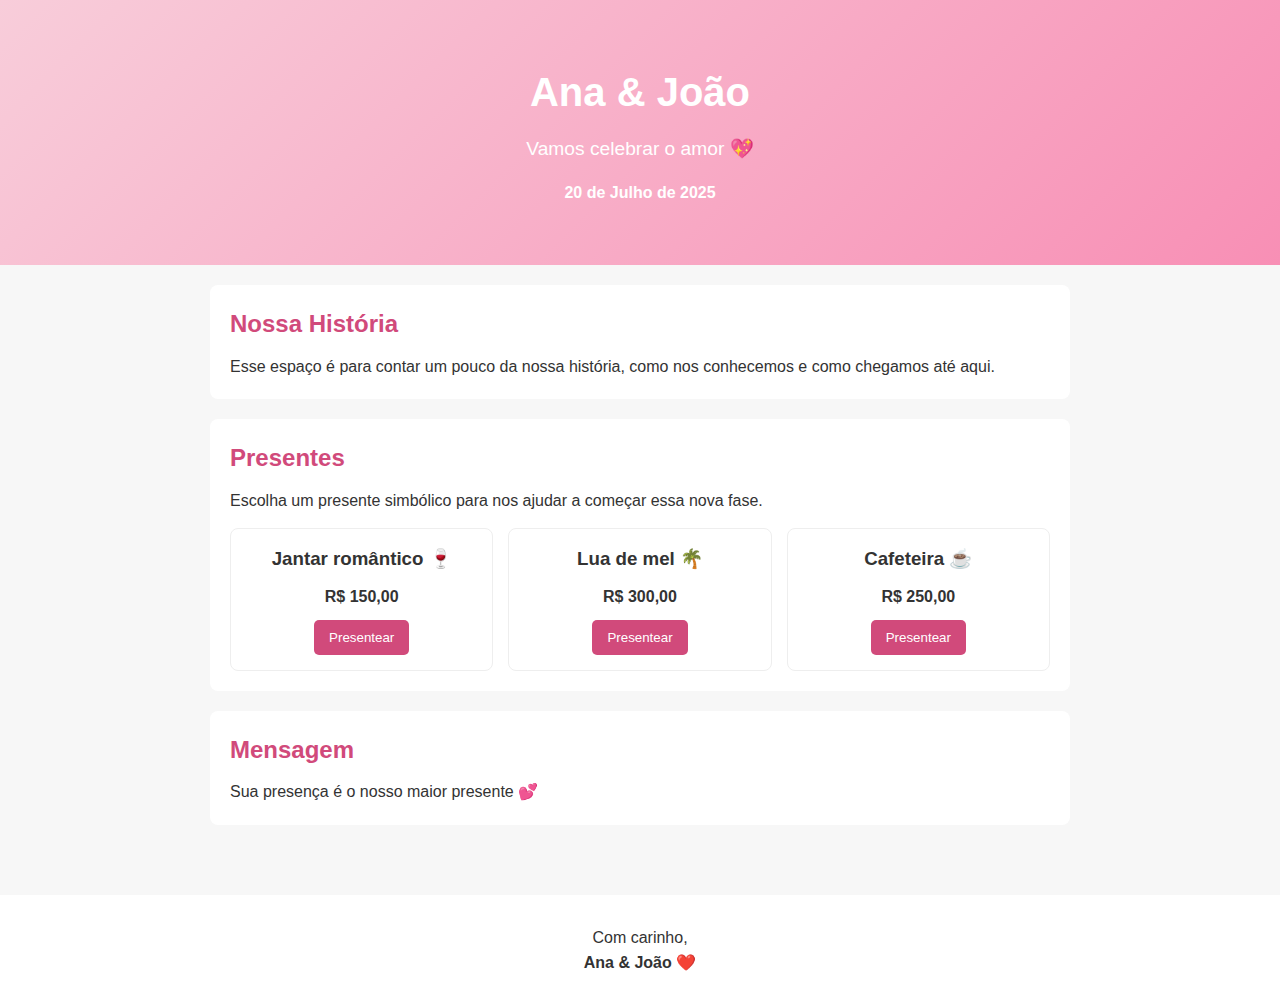
<file: site-casamento/index.html>
<!DOCTYPE html>
<html lang="pt-BR">
<head>
  <meta charset="UTF-8" />

  <!-- ESSENCIAL PARA MOBILE -->
  <meta name="viewport" content="width=device-width, initial-scale=1.0" />

  <title>Ana & João 💍</title>

  <link rel="stylesheet" href="css/style.css" />
</head>
<body>

  <header class="hero">
    <div class="hero-content">
      <h1>Ana & João</h1>
      <p>Vamos celebrar o amor 💖</p>
      <span class="date">20 de Julho de 2025</span>
    </div>
  </header>

  <main class="container">

    <section class="section">
      <h2>Nossa História</h2>
      <p>
        Esse espaço é para contar um pouco da nossa história,
        como nos conhecemos e como chegamos até aqui.
      </p>
    </section>

    <section class="section">
      <h2>Presentes</h2>
      <p>
        Escolha um presente simbólico para nos ajudar a começar essa nova fase.
      </p>

      <div class="gifts">
        <div class="gift-card">
          <h3>Jantar romântico 🍷</h3>
          <span>R$ 150,00</span>
          <button>Presentear</button>
        </div>

        <div class="gift-card">
          <h3>Lua de mel 🌴</h3>
          <span>R$ 300,00</span>
          <button>Presentear</button>
        </div>

        <div class="gift-card">
          <h3>Cafeteira ☕</h3>
          <span>R$ 250,00</span>
          <button>Presentear</button>
        </div>
      </div>
    </section>

    <section class="section">
      <h2>Mensagem</h2>
      <p>
        Sua presença é o nosso maior presente 💕
      </p>
    </section>

  </main>

  <footer class="footer">
    <p>Com carinho,</p>
    <strong>Ana & João ❤️</strong>
  </footer>

  <script src="js/script.js"></script>
</body>
</html>
</file>
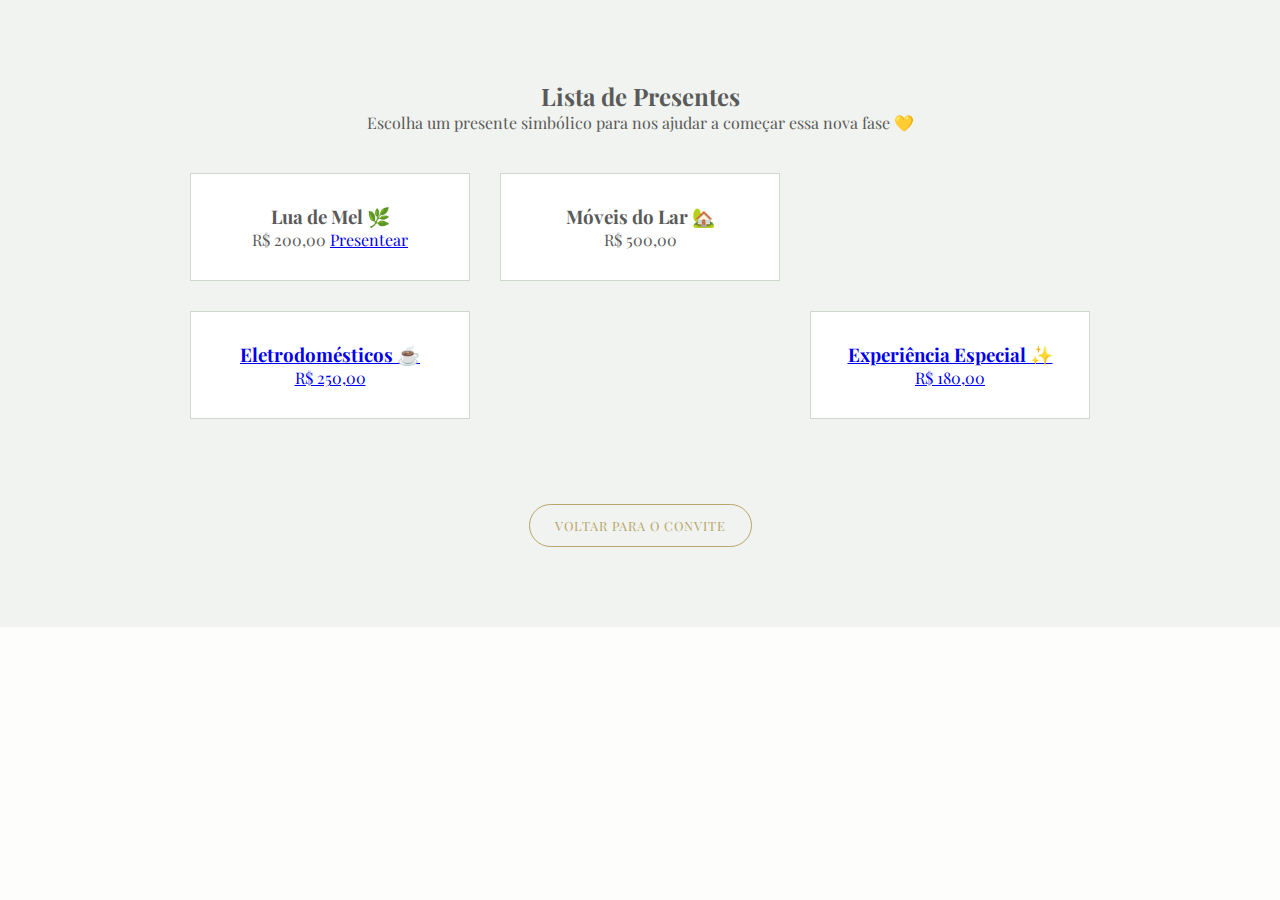
<file: presente.html>
<!DOCTYPE html>
<html lang="pt-BR">
<head>
  <meta charset="UTF-8" />
  <meta name="viewport" content="width=device-width, initial-scale=1.0">

  <title>Presentes – Felipe & Tereza</title>

  <link href="https://fonts.googleapis.com/css2?family=Playfair+Display:wght@400;600&family=Great+Vibes&display=swap" rel="stylesheet">
  <link rel="stylesheet" href="css/style.css">
</head>
<body>

  <section class="gifts-section">
    <h2>Lista de Presentes</h2>
    <p class="subtitle">
      Escolha um presente simbólico para nos ajudar a começar essa nova fase 💛
    </p>

     <div class="gifts">
    <div class="gift-card">
      <h3>Lua de Mel 🌿</h3>
      <span>R$ 200,00</span>
      <a
        href="https://mpago.la/2Z1pLdR"
        target="_blank"
        class="btn-gift"
      >
        Presentear
      </a>
    </div>

      <div class="gift-card">
        <h3>Móveis do Lar 🏡</h3>
        <span>R$ 500,00</span>
        <a
        href="https://mpago.la/2Z1pLdR"
        target="_blank"
        class="btn-gift"
      >      </div>

      <div class="gift-card">
        <h3>Eletrodomésticos ☕</h3>
        <span>R$ 250,00</span>
        <a
        href="https://mpago.la/2Z1pLdR"
        target="_blank"
        class="btn-gift"
        >      
      </div>

      <div class="gift-card">
        <h3>Experiência Especial ✨</h3>
        <span>R$ 180,00</span>
        <a
        href="https://mpago.la/2Z1pLdR"
        target="_blank"
        class="btn-gift"
        >      
      </div>
    </div>

    <div class="more-gifts">
      <a href="index.html" class="btn-more">
        Voltar para o convite
      </a>
    </div>
  </section>

  <script src="js/script.js"></script>
</body>
</html>
</file>
<file: site-casamento/css/style.css>
* {
  margin: 0;
  padding: 0;
  box-sizing: border-box;
  font-family: Arial, Helvetica, sans-serif;
}

body {
  background: #f7f7f7;
  color: #333;
  line-height: 1.6;
}

/* HERO */
.hero {
  background: linear-gradient(135deg, #f8cdda, #f88fb5);
  color: #fff;
  text-align: center;
  padding: 60px 20px;
}

.hero h1 {
  font-size: 2.5rem;
}

.hero p {
  font-size: 1.2rem;
  margin-top: 10px;
}

.hero .date {
  display: block;
  margin-top: 15px;
  font-weight: bold;
}

/* CONTAINER */
.container {
  width: 100%;
  max-width: 900px;
  margin: auto;
  padding: 20px;
}

/* SECTIONS */
.section {
  background: #fff;
  margin-bottom: 20px;
  padding: 20px;
  border-radius: 8px;
}

.section h2 {
  margin-bottom: 10px;
  color: #d14a7b;
}

/* PRESENTES */
.gifts {
  display: grid;
  grid-template-columns: repeat(auto-fit, minmax(220px, 1fr));
  gap: 15px;
  margin-top: 15px;
}

.gift-card {
  border: 1px solid #eee;
  border-radius: 8px;
  padding: 15px;
  text-align: center;
}

.gift-card h3 {
  margin-bottom: 10px;
}

.gift-card span {
  display: block;
  font-weight: bold;
  margin-bottom: 10px;
}

.gift-card button {
  background: #d14a7b;
  color: #fff;
  border: none;
  padding: 10px 15px;
  border-radius: 5px;
  cursor: pointer;
}

.gift-card button:hover {
  background: #b93a68;
}

/* FOOTER */
.footer {
  text-align: center;
  padding: 30px 20px;
  background: #fff;
  margin-top: 30px;
}
</file>
<file: css/style.css>
/* ============================================================
   0. CONFIGURAÇÕES GERAIS E RESET
   ============================================================ */
* { 
    margin: 0; 
    padding: 0; 
    box-sizing: border-box; 
}

body { 
    background-color: #fdfdfb; /* Fundo off-white geral */
    font-family: 'Playfair Display', serif;
    color: #5a5a5a;
    overflow-x: hidden;
    text-align: center; /* Centralização base para textos */
} 

/* Estilos de textos reutilizáveis em várias seções */
.script { 
    font-family: 'Great Vibes', cursive; 
    font-size: 2.2rem; 
    color: #b8a46a; 
    margin-bottom: 10px; 
    display: block; 
} 

/* ============================================================
   1. PRIMEIRA SEÇÃO: HERO (Ajuste de Espaçamentos)
   ============================================================ */
.hero {
    min-height: 100vh;
    background-image: url("../assets/fundo.jpeg");
    background-size: cover;
    background-position: center;
    display: flex;
    justify-content: center;
    align-items: center;
    padding: 40px 15px;
}

.card {
    background: rgba(255, 255, 255, 0.93);
    border: 1px solid #cfd8cc;
    max-width: 450px; /* Aumentei um pouco a largura para o texto respirar */
    width: 100%;
    padding: 60px 35px; /* Mais preenchimento interno */
    text-align: center;
    box-shadow: 0 10px 30px rgba(0,0,0,0.05);
}

/* Espaço abaixo do "Save the Date" e "Casamento" */
.save { 
    text-transform: uppercase; 
    letter-spacing: 2px; 
    font-size: 0.75rem; 
    color: #8c9b88; 
    display: block;
    margin-bottom: 5px;
    margin-left: 16px; /* move pra direita */
}

/* Espaço entre "Casamento" e o primeiro nome */
.script { 
    font-family: 'Great Vibes', cursive; 
    font-size: 4.8rem; 
    color: #b8a46a; 
    display: block; 
    margin-top: 0;         /* remove espaço acima */
    line-height: 0.5;      /* aproxima o texto de cima */
    margin-right: 16px; /* move pra direita */

} 

.localT { 
  margin-top: 10px;   /* não exagera */
  font-size: 0.95rem;
  line-height: 1.2;
  color: #5a5a5a;
}



/* Espaço entre os nomes dos noivos e o texto de convite */
h1 { 
    font-size: 2.6rem; 
    color: #6f7f6b; 
    font-weight: 400; 
    margin: 15px 0; /* Espaço entre Felipe & Maria Tereza */
} 

.amp { font-size: 1.8rem; color: #b8a46a; display: block; margin: -5px 0; }

/* Espaço para o parágrafo de introdução */
.text { 
    margin: 25px 0; /* Aumenta o espaço em cima e embaixo do texto */
    font-size: 1rem;
    line-height: 1.6;
    font-style: italic;
} 

/* Espaço para o bloco de Data e Hora */
.info { 
    display: flex;
    justify-content: space-around;
    margin: 30px 0; /* Mais distância entre o texto e a data */
    margin: 20px 0; /* Mais distância entre o texto e a data */
    padding: 20px 0;
    border-top: 1px solid #eee; /* Linhas sutis para destacar a data */
    border-bottom: 1px solid #eee;
} 

.info strong { font-size: 1.6rem; color: #6f7f6b; display: block; }
.info span { font-size: 0.8rem; text-transform: uppercase; letter-spacing: 1px; }


/* Espaço na 2 seção titulo  */
.script2 { 
  font-family: 'Great Vibes', cursive; 
  font-size: 2.4rem; 
  line-height: 1;
  color: #b8a46a; 
  display: block; 
  margin: 0 0 10px 0;   /* espaçamento padrão abaixo */
  line-height: 1;      
}

/* Espaço para o Local */
.local {
  margin-top: 14px;
  padding-top: 12px;
  border-top: 1px solid #cfd8cc;
}

.local strong {
  color: #6f7f6b;
  font-weight: 600;
}


/* ============================================================
   2. SEGUNDA SEÇÃO: EVENTO E CONTAGEM (Fundo Verde Suave)
   ============================================================ */
#evento-detalhes {
    background-color: #f0f3ef; /* Cor de destaque para separar as seções */
    padding: 30px 20px;
    border-top: 1px solid #cfd8cc;
    border-bottom: 1px solid #cfd8cc;
    display: flex;
    flex-direction: column;
    align-items: center; /* Garante que tudo dentro da seção fique no meio */
}

/* Título centralizado */
#status-evento {
    color: #6f7f6b;
    font-size: 2rem;
    margin-bottom: 30px;
    width: 100%;
    text-align: center;
}

/* Timer / Contador */
#timer {
    display: flex;
    justify-content: center;
    gap: 15px;
    margin-bottom: 50px;
}

.tempo-box {
    padding: 15px;
    min-width: 75px;
    background: #ffffff;
    border: 1px solid #cfd8cc;
}

.tempo-box span { display: block; font-size: 1.8rem; color: #6f7f6b; font-weight: bold; }
.tempo-box small { color: #b8a46a; text-transform: uppercase; font-size: 0.7rem; }

/* Bloco de endereços (Cerimônia e Festa lado a lado) */
.duas-colunas {
    display: flex;
    justify-content: center;
    gap: 30px;
    flex-wrap: wrap;
    max-width: 1000px;
    margin: 0 auto;
}

.info-item {
    flex: 1;
    min-width: 360px;
    max-width: 450px;
    background: #ffffff;
    padding: 30px;
    border: 1px solid #cfd8cc;
    display: flex;
    flex-direction: column;
    align-items: center; /* Centraliza textos dentro do card de endereço */
}

/* ============================================================
   3. TERCEIRA SEÇÃO: NOSSA HISTÓRIA
   ============================================================ */
.story-section {
    background: #fdfdfb; 
    padding: 40px 30px;
}

.story-text{
  max-width: 750px;
  margin: 0 auto 50px;
  line-height: 1.8;
  text-align: left;
}

.story-text p{
  margin-bottom: 18px;
  text-indent: 35px; /* recuo no começo de cada parágrafo */
}

/* opcional: o primeiro parágrafo sem recuo 
.story-text p:first-child{
  text-indent: 0;
}*/

@media (min-width: 768px){
  .story-text{
    text-align: justify;
    text-justify: inter-word;
  }
}

/* Grade de fotos e vídeos */
.story-media {
    max-width: 1000px;
    margin: 0 auto;
    display: grid;
    grid-template-columns: repeat(auto-fit, minmax(250px, 1fr));
    gap: 20px;
}

.story-media img, .story-media video {
    width: 100%;
    height: 300px;
    object-fit: cover;
    border-radius: 4px;
    border: 1px solid #e2e6df;
}

/* ============================================================
   4. QUARTA SEÇÃO: LISTA DE PRESENTES
   ============================================================ */
.gifts-section {
    background-color: #f0f3ef; /* Cor de destaque para separar as seções */
    padding: 80px 20px;
}

.gifts {
    display: grid;
    grid-template-columns: repeat(auto-fit, minmax(250px, 1fr));
    gap: 30px;
    max-width: 900px;
    margin: 40px auto;
}

.gift-card {
    border: 1px solid #cfd8cc;
    padding: 30px;
    transition: 0.3s;
    background: #fff;
}

.gift-card:hover { 
    transform: translateY(-5px); 
    border-color: #b8a46a; 
}

/* ============================================================
   5. COMPONENTES REUTILIZÁVEIS (Botões e Divisores)
   ============================================================ */

/* Botão padrão do site */
.btn-more, .gift-card button {
    
    display: inline-block;
    text-decoration: none;
    padding: 12px 25px;
    border: 1px solid #b8a46a;
    background: transparent;
    color: #b8a46a;
    border-radius: 30px;
    transition: 0.3s;
    cursor: pointer;
    text-transform: uppercase;
    font-size: 0.8rem;
    letter-spacing: 1px;
    margin-top: 15px;
}

.btn-more:hover, .gift-card button:hover {
    background: #b8a46a;
    color: #fff;
}

/* Divisor decorativo Flor de Liz */
.divisor-fleur-de-lis {
    display: flex;
    align-items: center;
    justify-content: center;
    margin: 40px auto 18px auto;
    width: 80%;
}

.divisor-fleur-de-lis::before, 
.divisor-fleur-de-lis::after {
    content: "";
    flex: 1;
    height: 1px;
    background: linear-gradient(to right, transparent, #b8a46a);
}

.divisor-fleur-de-lis::after { background: linear-gradient(to left, transparent, #b8a46a); }

.divisor-fleur-de-lis .icon { 
    color: #b8a46a; 
    line-height: 1;
    padding: 0 15px; 
    font-size: 24px; 
}

/* ============================================================
   6. RODAPÉ (Footer)
   ============================================================ */
footer { 
    padding: 60px 20px; 
    background: #ffffff; /* Mesma cor da seção de evento para fechar o design */
}

/* =========================================================
   TELA DE ENTRADA (Overlay elegante)
   ========================================================= */

.entrada{
  position: fixed;
  inset: 0;
  background: rgba(253, 252, 249, 0.92);
  backdrop-filter: blur(10px);
  z-index: 99999;

  display: grid;
  place-items: center;
  padding: 20px;
}

.entrada__card{
  width: min(520px, 100%);
  background: rgba(255, 255, 255, 0.82);
  border: 1px solid var(--border);
  border-radius: calc(var(--radius) + 6px);
  padding: 38px 26px;
  box-shadow: var(--shadow);
  text-align: center;
}

.entrada__titulo{
  font-family: var(--font-script);
  font-size: 64px;
  font-weight: 400;
  color: var(--gold);
  margin: 10px 0;
  line-height: 1;
}

.entrada__texto{
  font-size: 16px;
  color: var(--text-muted);
  margin-bottom: 22px;
}

/* Quando esconder */
.entrada--hidden{
  display: none;
}

.pix-form{
  margin-top: 16px;
  display: grid;
  gap: 10px;
  text-align: left;
}

.pix-label{
  font-size: 14px;
  color: var(--text-muted);
  letter-spacing: 1px;
  text-transform: uppercase;
}

.pix-input{
  width: 100%;
  padding: 12px 14px;
  border-radius: 14px;
  border: 1px solid var(--border);
  font-family: var(--font-body);
  font-size: 16px;
  outline: none;
}

.pix-input:focus{
  border-color: var(--gold);
}




/* ===========================
   MODAL PIX (CORREÇÃO GARANTIDA)
   =========================== */

.pix-modal{
  position: fixed;
  inset: 0;
  background: rgba(253, 252, 249, 0.92);
  backdrop-filter: blur(10px);
  z-index: 999999;

  display: grid;
  place-items: center;
  padding: 20px;
}

.pix-modal--hidden{
  display: none !important;
}

.pix-modal__card{
  width: min(560px, 100%);
  background: rgba(255, 255, 255, 0.92);
  border: 1px solid #D6DED2;
  border-radius: 22px;
  padding: 26px 22px;
  box-shadow: 0 10px 30px rgba(0,0,0,0.12);
  text-align: center;
}

.pix-form{
  margin-top: 16px;
  display: grid;
  gap: 10px;
  text-align: left;
}

.pix-label{
  font-size: 13px;
  color: #7A7A7A;
  letter-spacing: 1px;
  text-transform: uppercase;
}

.pix-input{
  width: 100%;
  padding: 12px 14px;
  border-radius: 14px;
  border: 1px solid #D6DED2;
  font-size: 16px;
  outline: none;
}

.pix-input:focus{
  border-color: #C29A6D;
}

.pix-modal__label{
  margin-top: 14px;
  margin-bottom: 6px;
  font-size: 13px;
  letter-spacing: 1px;
  text-transform: uppercase;
  color: #7A7A7A;
}

.pix-modal__textarea{
  width: 100%;
  height: 110px;
  resize: none;
  border-radius: 14px;
  border: 1px solid #D6DED2;
  padding: 12px 14px;
  font-size: 14px;
  outline: none;
}

.pix-modal__qr{
  display: grid;
  place-items: center;
  margin: 16px 0 10px 0;
}

#pixCanvas{
  width: 220px;
  height: 220px;
  background: #fff;
  border-radius: 14px;
  border: 1px solid #D6DED2;
  padding: 10px;
}
</file>
